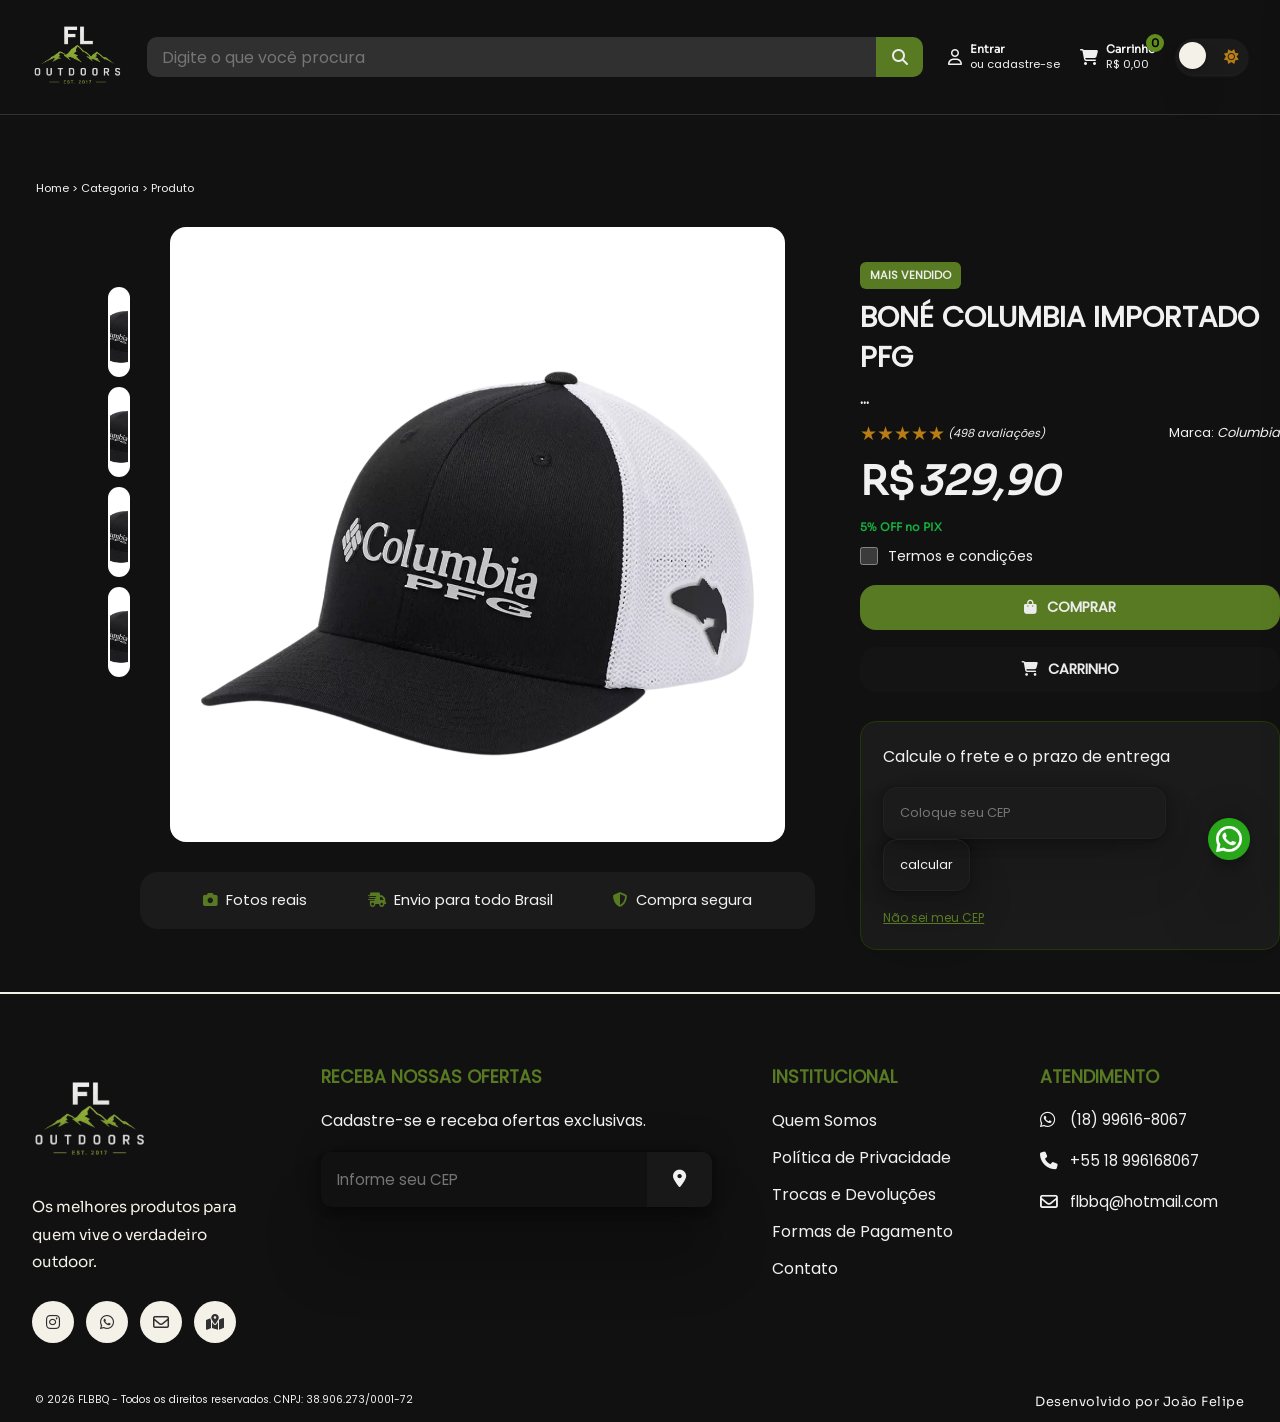
<file: produto.html>
<!DOCTYPE html>
<html lang="pt-br">
<head>
    <meta charset="UTF-8">
    <meta name="viewport" content="width=device-width, initial-scale=1.0">
    <!-- FAVICON SITE -->
     <link rel="shortcut icon" href="./favicon.ico" type="image/x-icon">
    <!-- IMPORT DOS ICONES -->
     <link rel="stylesheet"href="https://cdnjs.cloudflare.com/ajax/libs/font-awesome/6.7.2/css/all.min.css">
    <!-- LINK CSS -->
     <link rel="stylesheet" href="./src/style/global.css">
     <link rel="stylesheet" href="./src/assets/CSS/produto.css">
     <title></title>
</head>
<body>
    <header id="header"></header>

   <main>

        <div id="categoria-produto">
            <p>Home <span>></span> Categoria <span>></span> Produto</p>
        </div>

        <section id="produto">

            <div class="produto-imgs">

                <div class="imgs">

                    <img src="./src/assets/imgs/produtos/Bone-Columbia-PFG.png">
                    <img src="./src/assets/imgs/produtos/Bone-Columbia-PFG.png">
                    <img src="./src/assets/imgs/produtos/Bone-Columbia-PFG.png">
                    <img src="./src/assets/imgs/produtos/Bone-Columbia-PFG.png">

                </div>

                <div class="img-principal">

                    <div class="img-mostrando">

                        <img src="./src/assets/imgs/produtos/Bone-Columbia-PFG.png">

                    </div>

                    <div class="vantagens">

                        <span><i class="fa-solid fa-camera"></i> Fotos reais</span>

                        <span><i class="fa-solid fa-truck-fast"></i> Envio para todo Brasil</span>

                        <span><i class="fa-solid fa-shield-halved"></i> Compra segura</span>

                    </div>

                </div>

            </div>


            <div class="produto-info">

                <span class="tag">Mais Vendido</span>

                <h1 id="titulo">Boné Columbia importado PFG</h1>

                <h4 id="desc">...</h4>

                <div class="sobre">
                    <h2>★★★★★ <i class="avaliaçoes">(498 avaliações)</i></h2>
                    <p>Marca: <i>Columbia</i></p>
                </div>

                <h3>R$<i>329,90</i></h3>

                <p class="pix">5% OFF no PIX</p>

                <div class="termos">
                    <div>
                        <input type="checkbox" name="Termos" id="termos">

                        <a href="./politicas.html">
                            Termos e condições
                        </a>
                    </div>

                    <p>
                        Concordo com todos os termos e condições e as políticas da loja.
                    </p>
                </div>

                <button class="btnCompra">
                    <i class="fa-solid fa-bag-shopping"></i>
                    COMPRAR
                </button>

                <button class="btnCarrinho">
                    <i class="fa-solid fa-cart-shopping"></i>
                    CARRINHO
                </button>

                <div class="frete">
                    <div class=frete-icone">
                        <i></i>
                        <p>Calcule o frete e o prazo de entrega</p>
                    </div>
                    <div class="frete-calculo">
                        <input type="number" name="cep" id="inputCEP" placeholder="Coloque seu CEP">
                        <input type="button" value="calcular">
                    </div>
                    <a href="https://www.google.com/maps/" target="_blank">Não sei meu CEP</a>
                </div>
            </div>

        </section>

    </main>
    <footer id="footer"></footer>
    <script type="module" src="./src/assets/JS/main.js"></script>
    <script type="module" src="./src/assets/JS/produto/script.js"></script>
</body>
</html>
</file>
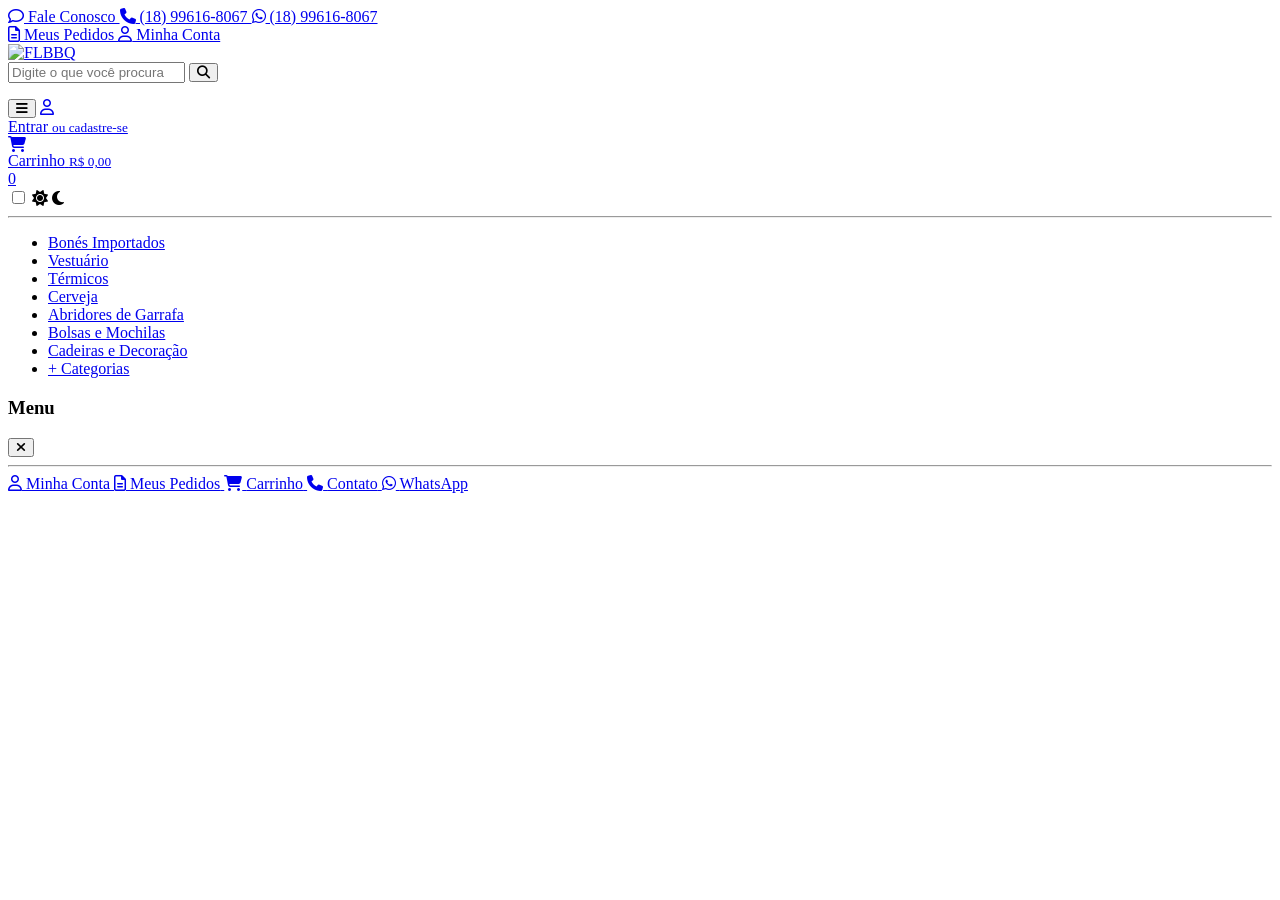
<file: src/components/header/header.html>
<link rel="stylesheet"href="https://cdnjs.cloudflare.com/ajax/libs/font-awesome/6.7.2/css/all.min.css">

<body>
<header class="header">
        <!-- TOPO -->
        <div class="header-top">
            <div class="container">

                <div class="header-contact">
                    <a href="#">
                        <i class="fa-regular fa-comment"></i>
                        Fale Conosco
                    </a>

                    <a href="tel:+5518996168067">
                        <i class="fa-solid fa-phone"></i>
                        (18) 99616-8067
                    </a>

                    <a href="#">
                        <i class="fa-brands fa-whatsapp"></i>
                        (18) 99616-8067
                    </a>
                </div>

                <div class="header-user-links">
                    <a href="#">
                        <i class="fa-regular fa-file-lines"></i>
                        Meus Pedidos
                    </a>

                    <a href="#">
                        <i class="fa-regular fa-user"></i>
                        Minha Conta
                    </a>
                </div>

            </div>
        </div>

        <!-- PRINCIPAL -->
        <div class="header-main">
            <div class="container">

                <div class="logo">
                    <a href="./index.html">
                        <img class="logoTema" alt="FLBBQ">
                    </a>
                </div>

                <form class="search-box">
                    <input type="text" placeholder="Digite o que você procura" id="pesquisarInput">
                    <button id="pesquisarIco">
                        <i class="fa-solid fa-magnifying-glass"></i>
                    </button>
                </form>

                <div class="header-actions">

                    <button class="menu-mobile-btn" id="testeBTN">
                        <i class="fa-solid fa-bars"></i>
                    </button>

                    <a href="../../../login.html" class="account">
                        <i class="fa-regular fa-user"></i>

                        <div>
                            <span>Entrar</span>
                            <small>ou cadastre-se</small>
                        </div>
                    </a>

                    <a href="#" class="cart">
                        <i class="fa-solid fa-cart-shopping"></i>

                        <div>
                            <span>Carrinho</span>
                            <small>R$ 0,00</small>
                        </div>

                        <span class="cart-badge">0</span>
                    </a>

                    <div class="toggle">

                        <input type="checkbox" id="toggleTema">

                        <label for="toggleTema" class="toggle-btn">

                            <span class="button"></span>

                            <span class="icon sol">
                                <i class="fa-solid fa-sun"></i>
                            </span>

                            <span class="icon lua">
                                <i class="fa-solid fa-moon"></i>
                            </span>

                        </label>

                    </div>

                    
                    

                </div>

            </div>
        </div>
        <hr>

                <!-- MENU -->
        <nav class="navbar">
            <div class="container">

                <ul>
                    <li><a href="#">Bonés Importados</a></li>
                    <li><a href="#">Vestuário</a></li>
                    <li><a href="#">Térmicos</a></li>
                    <li><a href="#">Cerveja</a></li>
                    <li><a href="#">Abridores de Garrafa</a></li>
                    <li><a href="#">Bolsas e Mochilas</a></li>
                    <li><a href="#">Cadeiras e Decoração</a></li>
                    <li><a href="#">+ Categorias</a></li>
                </ul>

            </div>
        </nav>

        <!-- MENU MOBILE -->
        <div class="menu-mobile">

            <div class="menu-mobile-header">

                <h3>Menu</h3>

                <button class="menu-mobile-close">
                    <i class="fa-solid fa-xmark"></i>
                </button>

            </div>

            <hr>

            <a href="#">
                <i class="fa-regular fa-user"></i>
                <span>Minha Conta</span>
            </a>

            <a href="#">
                <i class="fa-regular fa-file-lines"></i>
                <span>Meus Pedidos</span>
            </a>

            <a href="#">
                <i class="fa-solid fa-cart-shopping"></i>
                <span>Carrinho</span>
            </a>

            <a href="#">
                <i class="fa-solid fa-phone"></i>
                <span>Contato</span>
            </a>

            <a href="#">
                <i class="fa-brands fa-whatsapp"></i>
                <span>WhatsApp</span>
            </a>

        </div>

        <div class="menu-overlay"></div>
</header>
</body>
</file>
<file: src/style/global.css>
/* ---------------------------------
    IMPORTS DOS ELEMENTOS VISUAIS
--------------------------------- */
@import url(../assets/CSS/variaveis.css); /* AONDE FICA AS FONTS E VARIAVEIS DO CSS */
@import url(../components/header/style.css); /* CSS DO HEADER */
@import url(../components/footer/style.css); /* CSS DO FOOTER */
@import url(../assets/CSS/banner.css); /* CSS DO BANNER */
@import url(../../src/assets/CSS/categorias.css); /* CSS DAS CATEGORIAS IMG */
@import url(../../src/assets/CSS/produtos.css); /* CSS DA PARTE DE LISTAGEM DE PRODUTOS */
@import url(../assets/CSS/marcas.css); /* CSS DAS MARCAS PARCEIRAS */


/* =========================
   RESET
========================= */

*,
*::before,
*::after{
    margin:0;
    padding:0;
    box-sizing:border-box;
}

:root{
    color-scheme: dark;
}

html{
    scroll-behavior:smooth;
}

body{

    min-height:100vh;

    background:var(--principal-bg);

    color:var(--principal-texto-cor);

    font-family:var(--font-principal);

    overflow-x:hidden;

}

/* =========================
   ELEMENTOS GLOBAIS
========================= */

img{
    display:block;
    max-width:100%;
    height:auto;
}

a{
    color:inherit;
    text-decoration:none;
}

button{

    border:none;

    background:none;

    font:inherit;

    cursor:pointer;

}

input,
textarea,
select{

    font:inherit;

    border:none;

    outline:none;

}

ul,
ol{
    list-style:none;
}

hr{
    border:none;
    border-top:1px solid var(--principal-texto-cor);
    opacity:.15;
}

/* =========================
   CONTAINER
========================= */

.container{

    width:min(1400px,95%);

    margin-inline:auto;

}

/* =========================
   MAIN
========================= */

main{

    width:100%;
    transition:var(--transicao-lg);

}
</file>
<file: src/assets/CSS/produto.css>
main{
    margin: 20vh 0 2vh;
    display: flex;
    align-items: baseline;
    flex-direction: column;
}

#categoria-produto{
    padding-left: 4vh;
    display: flex;
    justify-content: space-between;
}

#categoria-produto p{
    font-size:.7rem;
}

#produto{
    display: flex;
    align-items: center;
    justify-content: space-between;
    flex-direction: row;
    padding-left: 12vh;
    gap: 5vh;
}

.produto-imgs{
    padding-bottom: 5vh;
    display:flex;
    gap:10px;

}

.imgs{
    height: 95%;
    display:flex;
    justify-content: center;
    align-items: center;
    flex-direction:column;
    gap:10px;
    padding-top: 10vh;
}

.imgs img{

    width:90px;
    height:90px;

    object-fit:cover;

    border-radius: var(--radius-lg);

    cursor:pointer;

    background-color: #fff;

    border:2px solid transparent;

    transition:.5s;

}

.imgs img:hover{

    border-color: var(--color-secondary-hover);
    opacity: 0.9;

}

.img-mostrando{
    width: 75vh;
    padding:30px;
    display:flex;
    justify-content:center;
    align-items:center;
}

.img-mostrando img{

    width:100%;
    max-width:650px;
    border-radius: var(--radius-lg);
    background-color: #fff;
    transition:.5s;

}

.img-mostrando img:hover{

    transform:scale(1.01);

}

/* =========================
   VANTAGENS
========================= */

.vantagens{

    background: var(--houver-bg);

    border-radius:18px;

    display:flex;

    justify-content:space-evenly;

    align-items:center;

    padding:18px;

    gap:15px;

}

.vantagens span{

    display:flex;

    align-items:center;

    gap:8px;

    font-size:.92rem;

    color:var(--principal-texto-cor);

}

.vantagens i{

    color:var(--color-secondary);

}

.produto-info{

    margin-top: 4.5vh;
    display:flex;
    height: auto;
    flex-direction:column;
    gap:8px;

}

.tag{

    width:max-content;

    padding:5px 10px;

    border-radius: var(--radius-sm);

    background: var(--color-secondary);

    color: var(--gray-light);

    font-weight:600;

    text-transform:uppercase;

    font-size:.7rem;

}

.sobre{
    display: flex;
    align-items: center;
    flex-direction: row;
    justify-content: space-between;
}

.produto-info h1{

    font-size:1.8rem;
    line-height:1.4;
    text-transform: uppercase;

}

.produto-info h2{

    color: var(--aviso);
    display: flex;
    align-items: center;
    justify-content: center;
    gap: 3px;
    font-size:1.2rem;
    font-weight:500;

}

.produto-info h2 i{
    font-size: .7rem;
    color: var(--principal-texto-cor);
}

.sobre p{
    font-size: small;
    color: var(--principal-texto-cor);
}

.produto-info h3{
    display: flex;
    align-items: center;
    flex-direction: row;

    color: var(--principal-texto-cor);

    gap: 3px;

    font-family: Sora;

    font-size:2.5rem;

    font-weight:700;

}

.pix{

    color: var(--sucesso);

    font-size:.7rem;

    font-weight:600;

}

/* =====================================
            TERMOS
===================================== */

.termos{

    display:flex;
    flex-direction:column;
    align-items:flex-start;

    gap:8px;

    position:relative;

}

/* Linha do checkbox */

.termos div{

    display:flex;
    align-items:center;
    gap:10px;

}

/* Checkbox */

.termos input{

    width:18px;
    height:18px;

    cursor:pointer;

    accent-color:var(--color-secondary);

}

/* Link */

.termos a{

    position:relative;

    color:var(--principal-texto-cor);

    font-size:.88rem;

    font-weight:500;

    transition:.25s;

}

.termos a:hover{

    color:var(--color-secondary-hover);
    text-decoration: underline;

}

/* Tooltip */

.termos p{

    position:absolute;

    top:34px;
    left:28px;

    width:280px;

    padding:10px 14px;

    background:var(--houver-bg);

    border:1px solid var(--color-secondary-dark);

    border-radius:12px;

    color:var(--principal-texto-cor);

    font-size:.75rem;

    line-height:1.5;

    box-shadow:var(--shadow-md);

    opacity:0;

    visibility:hidden;

    transform:translateY(8px);

    transition:.25s;

    pointer-events:none;

    z-index:10;

}

/* Pequena seta */

.termos p::before{

    content:"";

    position:absolute;

    top:-6px;
    left:18px;

    width:12px;
    height:12px;

    background:var(--houver-bg);

    border-top:1px solid var(--color-secondary-dark);

    border-left:1px solid var(--color-secondary-dark);

    transform:rotate(45deg);

}

/* Mostrar tooltip */

.termos a:hover + p{

    opacity:1;

    visibility:visible;

    transform:translateY(0);

}

.produto-info button{

    display: flex;
    align-items: center;
    justify-content: center;
    flex-direction: row;
    gap: 10px;

    padding:12px;

    font-size:.9rem;

    font-weight:600;

    cursor:pointer;

    transition:.5s;

    border:none;

    border-radius: var(--radius-lg);

}

.btnCompra{
    color: var(--gray-light);

    margin-top:10px;

    background-color: var(--color-secondary);
}

.btnCompra:hover{

    background: var(--color-secondary-hover);

    transform:translateY(-2px);

    box-shadow:0 12px 25px rgba(160, 121, 13, 0.041);

}

.btnCarrinho{
    margin: 1vh 0;
    color: var(--gray-light);
    background-color: var(--rgba-lg);
}

.btnCarrinho:hover{
    color: var(--gray-light);
    background-color: var(--rgba-md);
}

/* =========================
   FRETE
========================= */

.frete{

    margin-top:12px;

    background: var(--houver-bg);

    border:1.5px solid var(--color-secondary-dark);

    border-radius: var(--radius-lg);

    padding:22px;

    display:flex;

    flex-direction:column;

    gap:18px;

}

.frete h4{

    display:flex;

    align-items:center;

    color: var(--principal-texto-cor);

    gap:10px;

    font-size:.8rem;

}

.frete a{
    font-size: .75rem;
    text-decoration: underline;
    color: var(--color-secondary);
}

.frete .input{

    display:flex;

    gap:15px;

}

.frete input{

    flex:1;

    padding:16px;

    border-radius:14px;

    border:1px solid var(--rgba-md);

    box-shadow: var(--shadow-md);

    background:transparent;

    color: var(--principal-texto-cor);

    font-size:.8rem;

}


.frete .links{

    display:flex;

    gap:30px;

    font-size:.75rem;

}

.frete .links a{

    color:var(--color-secondary);

}

.frete .links a:hover{

    text-decoration:underline;

}
</file>
